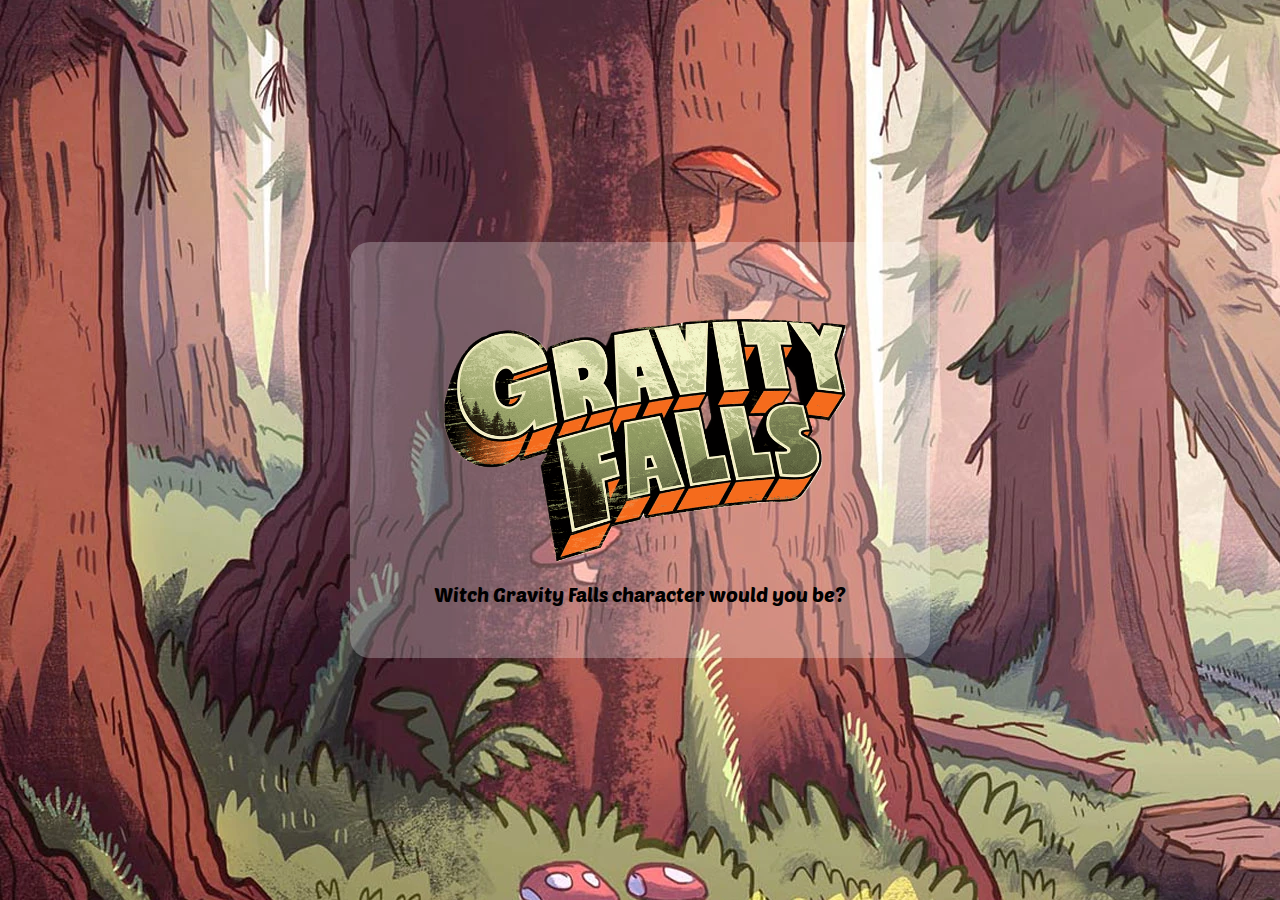
<file: index.html>
<!DOCTYPE html>
<html lang="en">
<head>
    <meta charset="UTF-8">
    <meta name="viewport" content="width=device-width, initial-scale=1.0">
    <title>Gravity Falls Characters</title>
    <link rel="icon" type="image/png" href="./imgs/hand.png">

    
    <link rel="stylesheet" href="./style.css">

    <link rel="preconnect" href="https://fonts.googleapis.com">
    <link rel="preconnect" href="https://fonts.gstatic.com" crossorigin>
    <link href="https://fonts.googleapis.com/css2?family=Poetsen+One&display=swap" rel="stylesheet">
</head>
<body class="body">

    <div class="container1">
        <img class="logo" src="./imgs/logo-fotor-bg-remover-2024090211011.png" alt="logo">
        <button class="btn1"><a href="./character draw/character.html">Witch Gravity Falls character would you be?</a></button>
    </div>

</body>
</html>
</file>
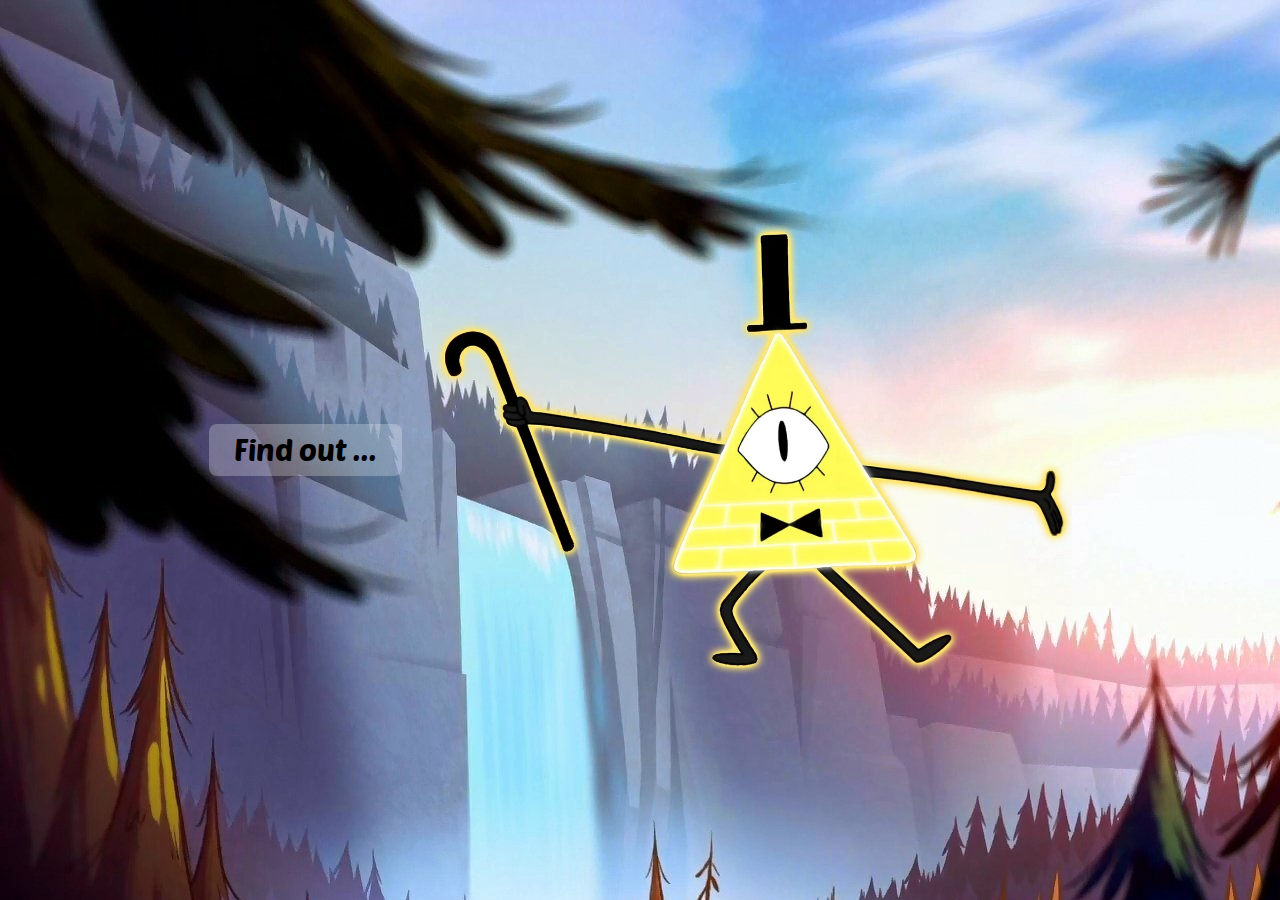
<file: character draw/character.html>
<!DOCTYPE html>
<html lang="en">
<head>
    <meta charset="UTF-8">
    <meta name="viewport" content="width=device-width, initial-scale=1.0">
    <title>Gravity Falls Characters</title>
    <link rel="icon" type="image/png" href="../imgs/hand.png">

    <link rel="stylesheet" href="./character.css">

    <link rel="preconnect" href="https://fonts.googleapis.com">
    <link rel="preconnect" href="https://fonts.gstatic.com" crossorigin>
    <link href="https://fonts.googleapis.com/css2?family=Poetsen+One&display=swap" rel="stylesheet">
</head>
<body>
    
    <div class="container2">
        <button class="btn2"><a href="../character draw/result.html">Find out ...</a></button>
        <img class="img2" src="../imgs/bill.png" alt="character bill">
    </div>

</body>
</html>
</file>
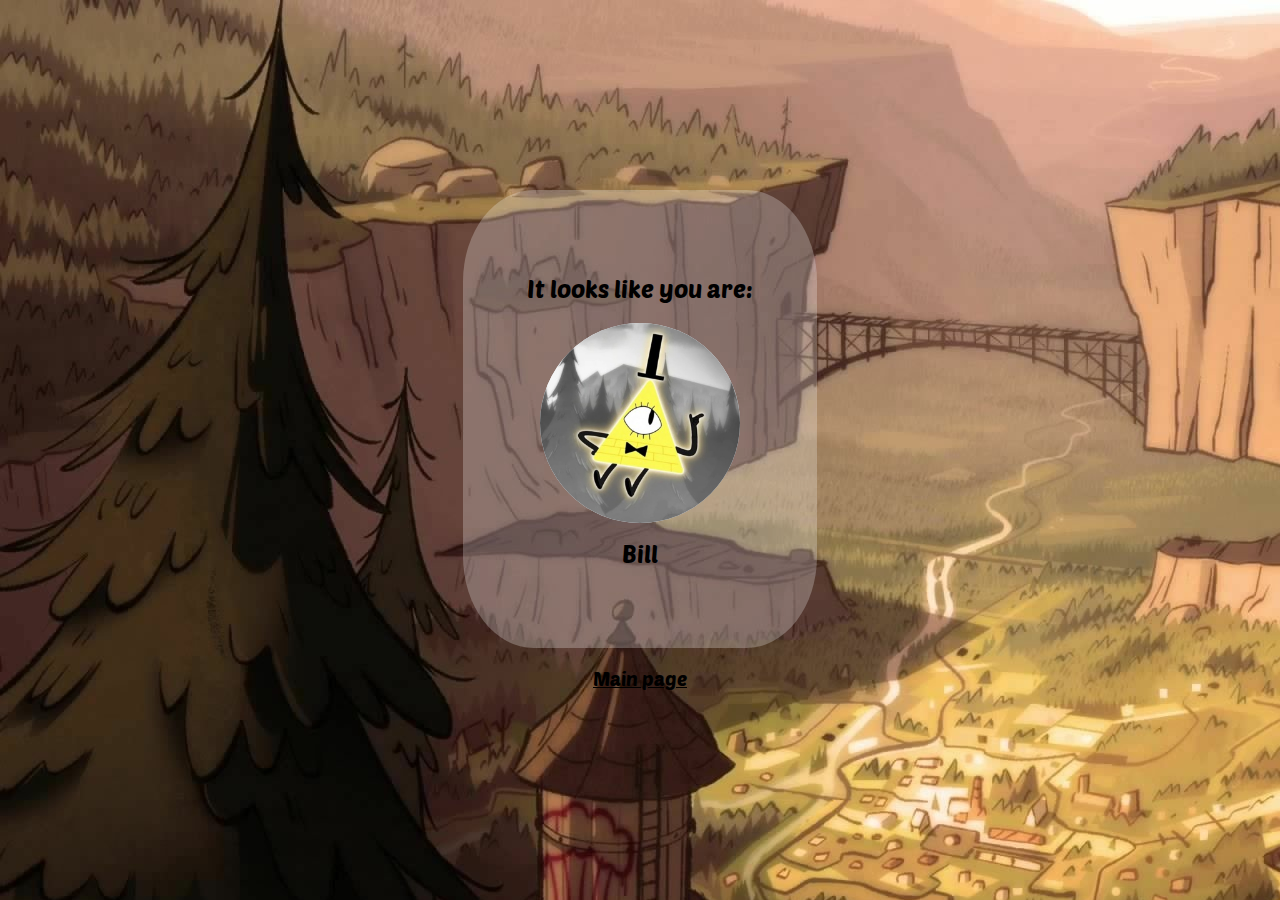
<file: character draw/result.html>
<!DOCTYPE html>
<html lang="en">
<head>
    <meta charset="UTF-8">
    <meta name="viewport" content="width=device-width, initial-scale=1.0">
    <title>Gravity Falls Characters</title>
    <link rel="icon" type="image/png" href="../imgs/hand.png">

    <link rel="stylesheet" href="./result.css">

    <link rel="preconnect" href="https://fonts.googleapis.com">
    <link rel="preconnect" href="https://fonts.gstatic.com" crossorigin>
    <link href="https://fonts.googleapis.com/css2?family=Poetsen+One&display=swap" rel="stylesheet">
</head>
<body>

    <div class="container3">
        <h2 class="title">It looks like you are:</h2>
        <div class="characterImage">
            <img class="imgResult" src="" alt="Character picture">
        </div>
        <h1 class="nameC"></h1>
    </div>

    <h3><a href="../index.html">Main page</a></h3>

    <script src="./script.js"></script>
</body>
</html>
</file>
<file: style.css>
body {
    margin: 0;
    display: flex;
    justify-content: center;
    align-items: center;
    height: 100vh;

    background-image: url(./imgs/forest2.png);
}

.container1 {
    display: flex;
    flex-direction: column;
    align-items: center;
    justify-content: center;

    margin: 40px;
    padding: 40px;
    border-radius: 20px;

    background-color: rgba(255, 255, 255, 0.25);
}

.btn1 { 
    display: inline-block;
    outline: none;
    cursor: pointer;
    font-size: 20px;
    line-height: 20px;
    font-weight: 600px;
    border-radius: 8px;
    padding: 13px 23px;
    border: 0;
    background-color: transparent;
    color: #222222;
    :hover {
        background-color: #8d4848;
        border-radius: 10px;
    }
}

.btn1 > a {
    text-decoration: none;
    color: #000000;

    font-family: "Poetsen One", sans-serif;
    font-weight: 400;
    font-style: normal;
}
</file>
<file: character draw/character.css>
body {
    margin: 0;
    display: flex;
    justify-content: center;
    align-items: center;
    height: 100vh;

    background-image: url(../imgs/forest.png);
}

.container2 {
    display: flex;
    justify-content: center;
    align-items: center; 
    height: 100vh;
}

.btn2 {
    margin-right: 30px;

    display: inline-block;
    outline: none;
    cursor: pointer;
    font-size: 30px;
    line-height: 20px;
    font-weight: 600px;
    border-radius: 8px;
    padding: 15px 25px;
    border: 0;
    transition: box-shadow 0.2s ease 0s, -ms-transform 0.1s ease 0s, -webkit-transform 0.1s ease 0s, transform 0.1s ease 0s;
    background-color: rgba(255, 255, 255, 0.25);
    :hover {
        background-color: #977c31;
        border-radius: 10px;
    }
}

.btn2 > a {
    text-decoration: none;
    color: #000000;

    font-family: "Poetsen One", sans-serif;
    font-weight: 400;
    font-style: normal;
}

.img2 {
    max-width: 50%;
}
</file>
<file: character draw/result.css>
/*main page*/

body {
    margin: 0;
    display: flex;
    flex-direction: column;
    justify-content: center;
    align-items: center;
    height: 100vh;

    background-image: url(../imgs/back.png);
}

.container3 {
    display: flex;
    flex-direction: column;
    align-items: center;
    justify-content: center;

    padding: 5%;

    border-radius: 20%;
    overflow: hidden;
    background-color: rgba(255, 255, 255, 0.25);
}

.title {
    font-family: "Poetsen One", sans-serif;
    font-weight: 400;
    font-style: normal;

    font-size: x-large;
}

.nameC {
    font-family: "Poetsen One", sans-serif;
    font-weight: 400;
    font-style: normal;

    font-size: x-large;
}

.characterImage {
    width: 200px;
    height: 200px;
    border-radius: 50%;
    overflow: hidden;

    background-color: aliceblue;
}

.characterImage > img {
    width: 100%;
    height: auto;
    object-fit: cover;
}

h3 > a {
    color: #000000;

    font-family: "Poetsen One", sans-serif;
    font-weight: 400;
    font-style: normal;
}
</file>
